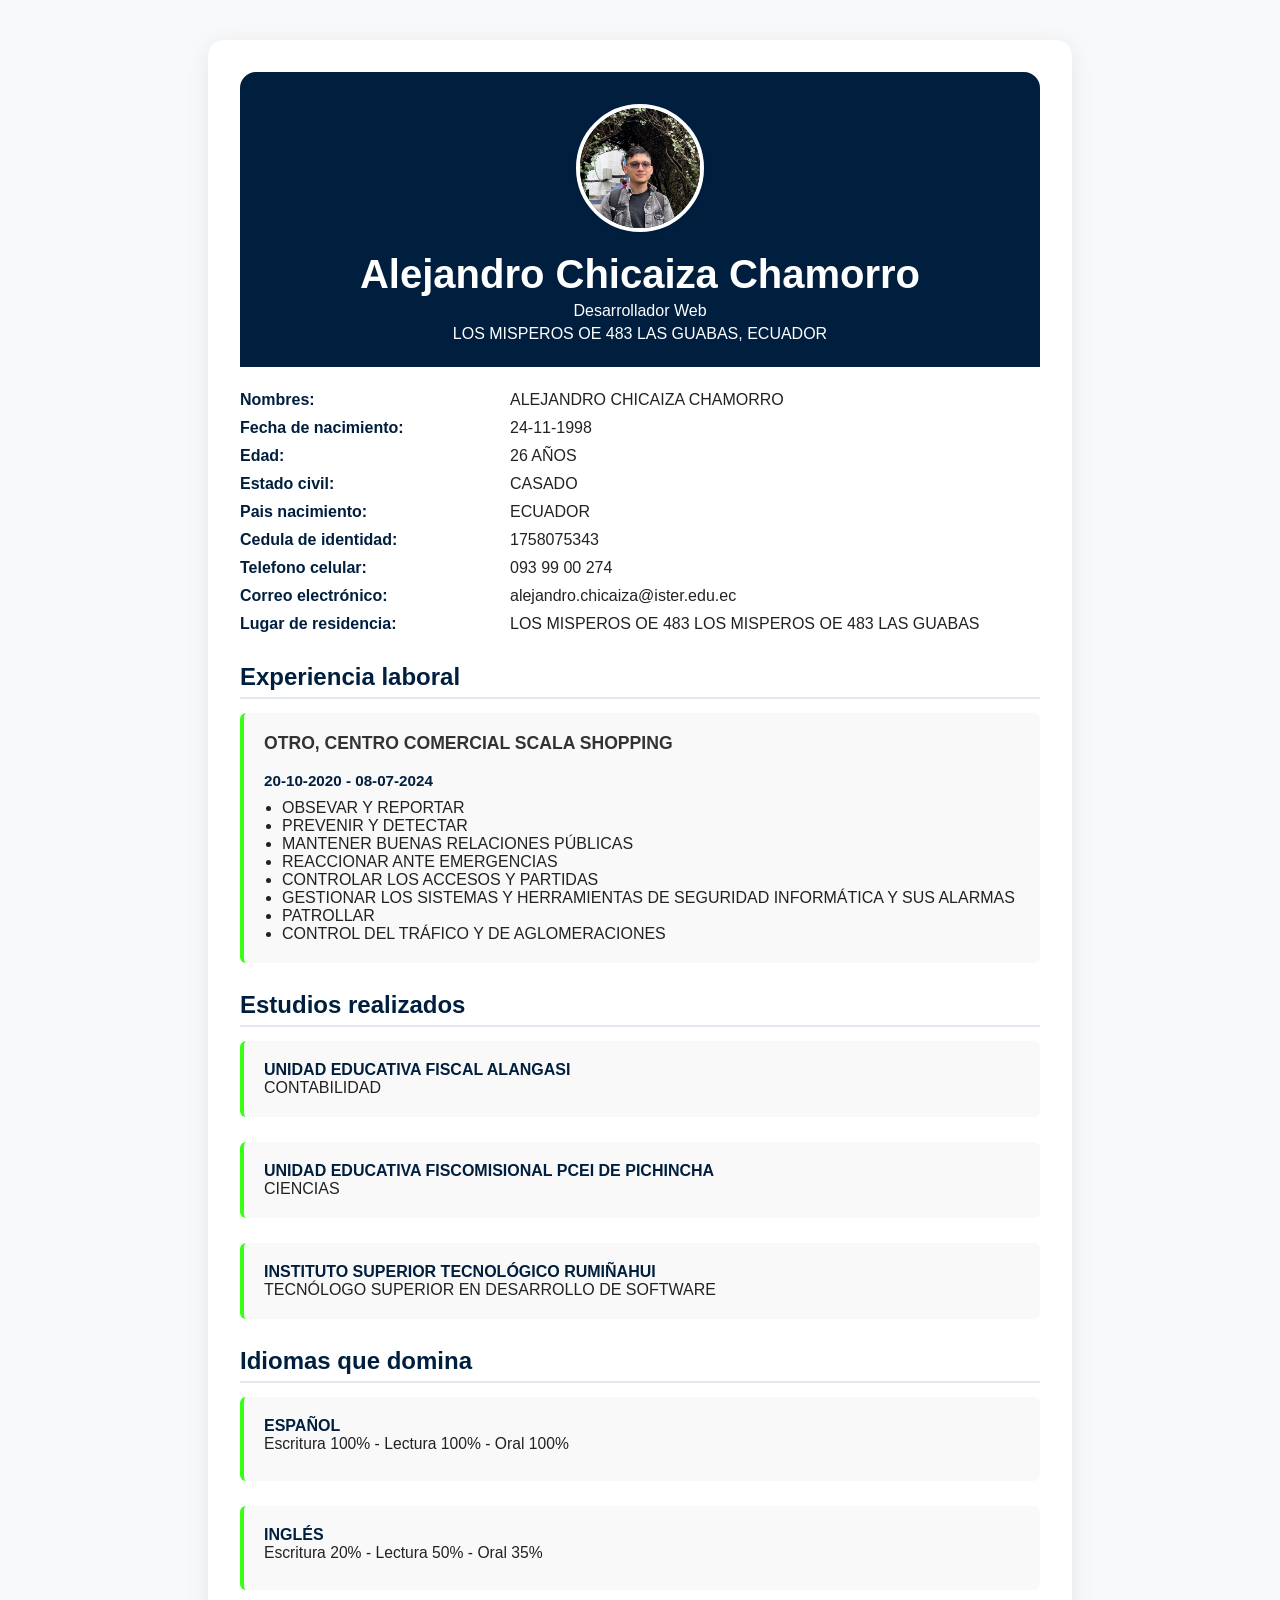
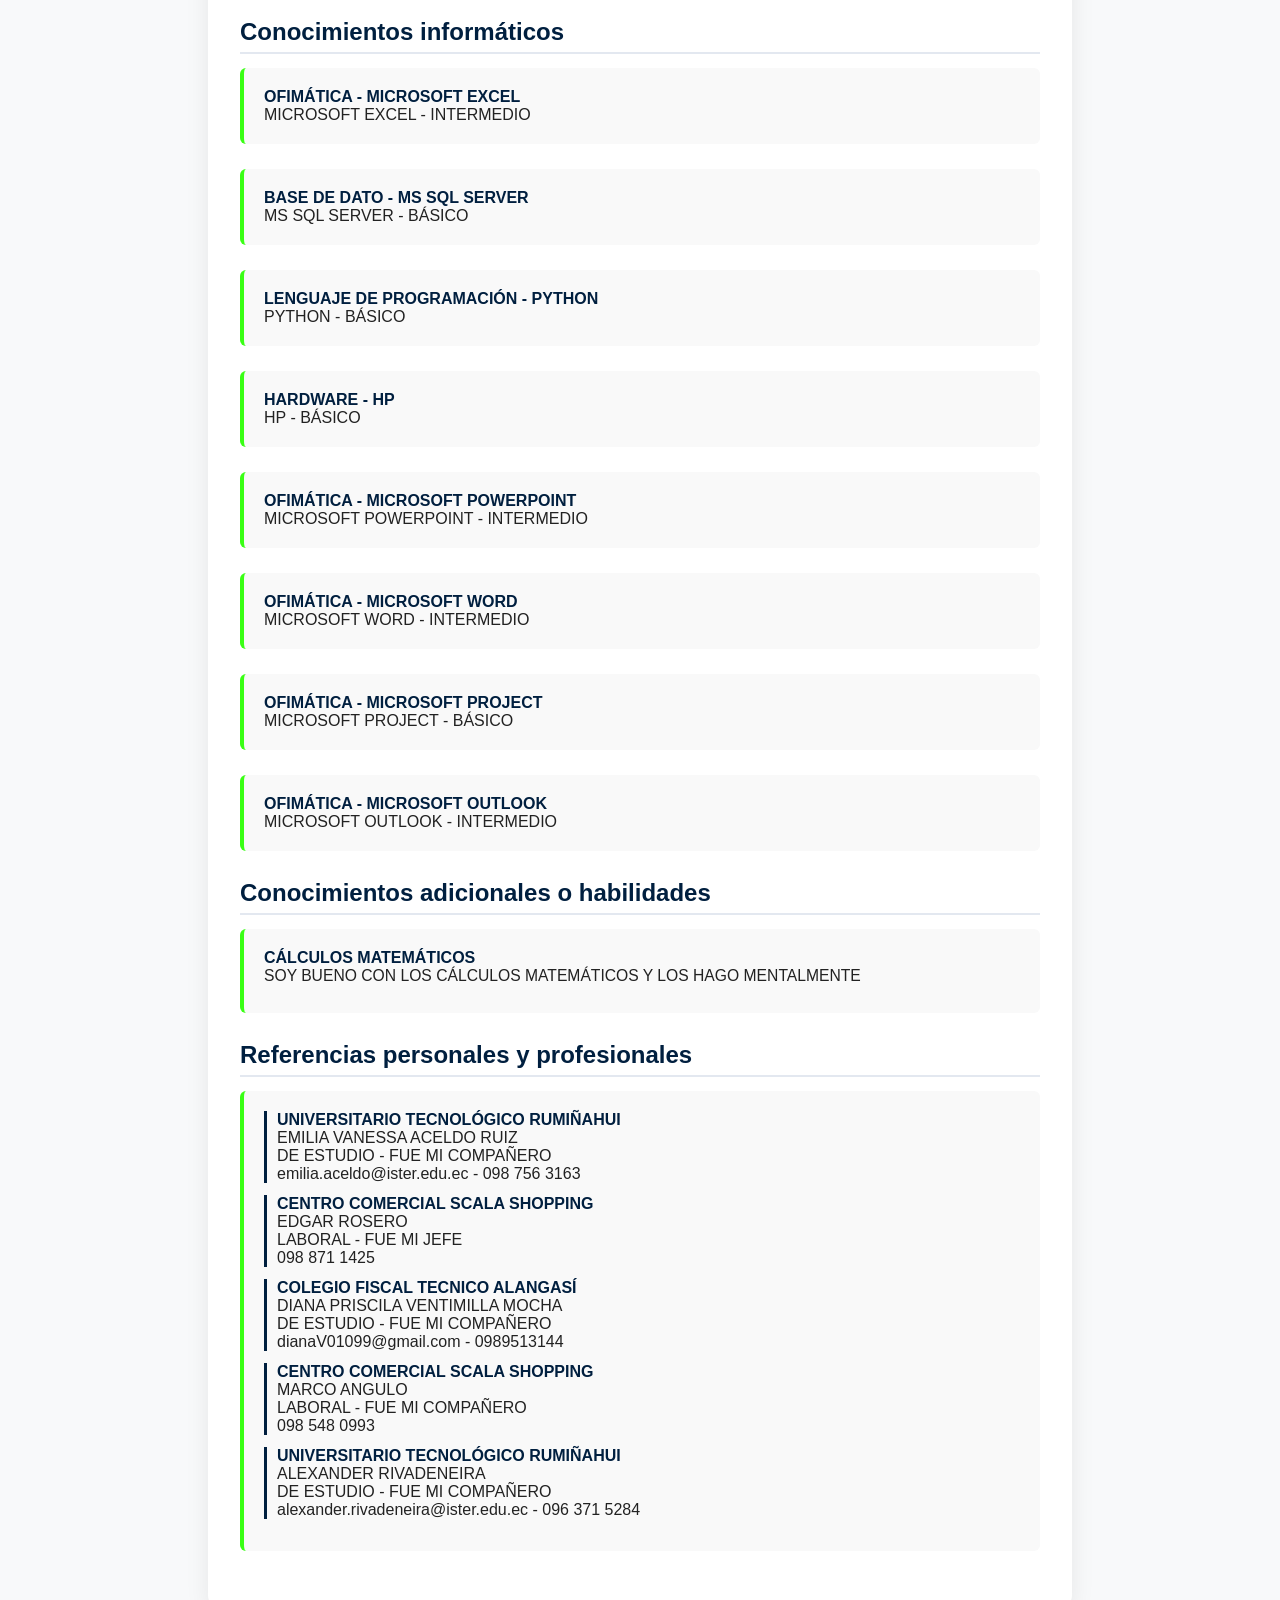
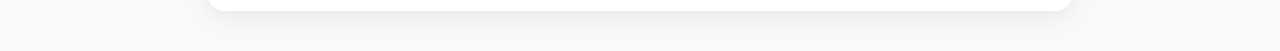
<file: Proyecto_Abi/CV/hoja-de-vida.html>
<!DOCTYPE html>
<html lang="es">
<head>
  <meta charset="UTF-8">
  <title>Hoja de Vida - Alejandro Chicaiza Chamorro</title>
  <link rel="stylesheet" href="estilos.css">
</head>
<body>
  <div class="cv-container">
    <div class="header">
      <img src="Foto/Alejandro.jpg" alt="Foto de Alejandro Chicaiza Chamorro" class="foto-perfil">
      <h1>Alejandro Chicaiza Chamorro</h1>
      <p>Desarrollador Web</p>
      <p>LOS MISPEROS OE 483 LAS GUABAS, ECUADOR</p>
    </div>

    <div class="section info-personal">
      <div><strong>Nombres:</strong></div>
      <div>ALEJANDRO CHICAIZA CHAMORRO</div>
      <div><strong>Fecha de nacimiento:</strong></div>
      <div>24-11-1998</div>
      <div><strong>Edad:</strong></div>
      <div>26 AÑOS</div>
      <div><strong>Estado civil:</strong></div>
      <div>CASADO</div>
      <div><strong>Pais nacimiento:</strong></div>
      <div>ECUADOR</div>
      <div><strong>Cedula de identidad:</strong></div>
      <div>1758075343</div>
      <div><strong>Telefono celular:</strong></div>
      <div>093 99 00 274</div>
      <div><strong>Correo electrónico:</strong></div>
      <div>alejandro.chicaiza@ister.edu.ec</div>
      <div><strong>Lugar de residencia:</strong></div>
      <div>LOS MISPEROS OE 483 LOS MISPEROS OE 483 LAS GUABAS</div>
    </div>

    <div class="section">
      <h2>Experiencia laboral</h2>
      <div class="experiencia">
        <h3>OTRO, CENTRO COMERCIAL SCALA SHOPPING</h3>
        <div class="experiencia-fecha">20-10-2020 - 08-07-2024</div>
        <ul>
          <li>OBSEVAR Y REPORTAR</li>
          <li>PREVENIR Y DETECTAR</li>
          <li>MANTENER BUENAS RELACIONES PÚBLICAS</li>
          <li>REACCIONAR ANTE EMERGENCIAS</li>
          <li>CONTROLAR LOS ACCESOS Y PARTIDAS</li>
          <li>GESTIONAR LOS SISTEMAS Y HERRAMIENTAS DE SEGURIDAD INFORMÁTICA Y SUS ALARMAS</li>
          <li>PATROLLAR</li>
          <li>CONTROL DEL TRÁFICO Y DE AGLOMERACIONES</li>
        </ul>
      </div>
    </div>

    <div class="section">
      <h2>Estudios realizados</h2>
      <div class="estudios">
        <div class="estudio-nombre">UNIDAD EDUCATIVA FISCAL ALANGASI</div>
        <div>CONTABILIDAD</div>
      </div>
      <div class="estudios">
        <div class="estudio-nombre">UNIDAD EDUCATIVA FISCOMISIONAL PCEI DE PICHINCHA</div>
        <div>CIENCIAS</div>
      </div>
      <div class="estudios">
        <div class="estudio-nombre">INSTITUTO SUPERIOR TECNOLÓGICO RUMIÑAHUI</div>
        <div>TECNÓLOGO SUPERIOR EN DESARROLLO DE SOFTWARE</div>
      </div>
    </div>

    <div class="section">
      <h2>Idiomas que domina</h2>
      <div class="idiomas">
        <div class="idioma-nombre">ESPAÑOL</div>
        <div class="idioma-detalle">
          Escritura 100% - Lectura 100% - Oral 100%
        </div>
      </div>
      <div class="idiomas">
        <div class="idioma-nombre">INGLÉS</div>
        <div class="idioma-detalle">
          Escritura 20% - Lectura 50% - Oral 35%
        </div>
      </div>
    </div>

    <div class="section">
      <h2>Conocimientos informáticos</h2>
      <div class="conocimientos">
        <div class="conocimiento-nombre">OFIMÁTICA - MICROSOFT EXCEL</div>
        <div>MICROSOFT EXCEL - INTERMEDIO</div>
      </div>
      <div class="conocimientos">
        <div class="conocimiento-nombre">BASE DE DATO - MS SQL SERVER</div>
        <div>MS SQL SERVER - BÁSICO</div>
      </div>
      <div class="conocimientos">
        <div class="conocimiento-nombre">LENGUAJE DE PROGRAMACIÓN - PYTHON</div>
        <div>PYTHON - BÁSICO</div>
      </div>
      <div class="conocimientos">
        <div class="conocimiento-nombre">HARDWARE - HP</div>
        <div>HP - BÁSICO</div>
      </div>
      <div class="conocimientos">
        <div class="conocimiento-nombre">OFIMÁTICA - MICROSOFT POWERPOINT</div>
        <div>MICROSOFT POWERPOINT - INTERMEDIO</div>
      </div>
      <div class="conocimientos">
        <div class="conocimiento-nombre">OFIMÁTICA - MICROSOFT WORD</div>
        <div>MICROSOFT WORD - INTERMEDIO</div>
      </div>
      <div class="conocimientos">
        <div class="conocimiento-nombre">OFIMÁTICA - MICROSOFT PROJECT</div>
        <div>MICROSOFT PROJECT - BÁSICO</div>
      </div>
      <div class="conocimientos">
        <div class="conocimiento-nombre">OFIMÁTICA - MICROSOFT OUTLOOK</div>
        <div>MICROSOFT OUTLOOK - INTERMEDIO</div>
      </div>
    </div>

    <div class="section">
      <h2>Conocimientos adicionales o habilidades</h2>
      <div class="habilidades">
        <div class="habilidad-nombre">CÁLCULOS MATEMÁTICOS</div>
        <div class="habilidad-detalle">
          SOY BUENO CON LOS CÁLCULOS MATEMÁTICOS Y LOS HAGO MENTALMENTE
        </div>
      </div>
    </div>

    <div class="section">
      <h2>Referencias personales y profesionales</h2>
      <div class="referencias">
        <div class="referencia">
          <div class="conocimiento-nombre">UNIVERSITARIO TECNOLÓGICO RUMIÑAHUI</div>
          <div>EMILIA VANESSA ACELDO RUIZ<br>
          DE ESTUDIO - FUE MI COMPAÑERO<br>
          emilia.aceldo@ister.edu.ec - 098 756 3163</div>
        </div>
        <div class="referencia">
          <div class="conocimiento-nombre">CENTRO COMERCIAL SCALA SHOPPING</div>
          <div>EDGAR ROSERO<br>
          LABORAL - FUE MI JEFE<br>
          098 871 1425</div>
        </div>
        <div class="referencia">
          <div class="conocimiento-nombre">COLEGIO FISCAL TECNICO ALANGASÍ</div>
          <div>DIANA PRISCILA VENTIMILLA MOCHA<br>
          DE ESTUDIO - FUE MI COMPAÑERO<br>
          dianaV01099@gmail.com - 0989513144</div>
        </div>
        <div class="referencia">
          <div class="conocimiento-nombre">CENTRO COMERCIAL SCALA SHOPPING</div>
          <div>MARCO ANGULO<br>
          LABORAL - FUE MI COMPAÑERO<br>
          098 548 0993</div>
        </div>
        <div class="referencia">
          <div class="conocimiento-nombre">UNIVERSITARIO TECNOLÓGICO RUMIÑAHUI</div>
          <div>ALEXANDER RIVADENEIRA<br>
          DE ESTUDIO - FUE MI COMPAÑERO<br>
          alexander.rivadeneira@ister.edu.ec - 096 371 5284</div>
        </div>
      </div>
    </div>
  </div>
</body>
</html>
</file>
<file: Proyecto_Abi/CV/estilos.css>
body {
  background: #f8f9fa; /* Blanco tirando a gris muy claro */
  color: #222;
  font-family: 'Segoe UI', Arial, sans-serif;
}

.cv-container {
  background: #fff;
  max-width: 800px;
  margin: 40px auto;
  padding: 32px;
  border-radius: 16px;
  box-shadow: 0 4px 24px rgba(0,0,0,0.08);
}

.header {
  text-align: center;
  background: #001f3f; /* Azul naval */
  color: #fff;
  padding: 32px 0 24px 0;
  border-radius: 16px 16px 0 0;
  margin-bottom: 24px;
  position: relative;
}

.header h1 {
  margin: 0;
  font-size: 2.5em;
}

.header p {
  margin: 5px 0 0 0;
}

.foto-perfil {
  width: 120px;
  height: 120px;
  object-fit: cover;
  border-radius: 50%;
  border: 4px solid #fff;
  margin-bottom: 16px;
  box-shadow: 0 2px 8px rgba(0,0,0,0.10);
}

.section {
  margin-bottom: 28px;
}

.section h2 {
  color: #001f3f; /* Azul naval */
  border-bottom: 2px solid #e3e8f0;
  padding-bottom: 6px;
  margin-bottom: 14px;
}

.info-personal {
  display: grid;
  grid-template-columns: 250px 1fr;
  row-gap: 10px;
  column-gap: 20px;
  margin-bottom: 30px;
}

.info-personal strong {
  display: inline-block;
  min-width: 180px;
  color: #001f3f; /* Azul naval */
}

.experiencia, .estudios, .idiomas, .conocimientos, .habilidades, .referencias {
  background: #f9f9f9;
  border-radius: 6px;
  padding: 20px;
  margin-bottom: 25px;
  border-left: 4px solid #39FF14; /* Verde fluorescente */
}

.experiencia h3, .estudios h3, .idiomas h3, .conocimientos h3, .habilidades h3, .referencias h3 {
  margin-top: 0;
  color: #333;
  font-size: 1.1em;
}

.experiencia-fecha {
  color: #001f3f; /* Azul naval */
  font-weight: bold;
  font-size: 0.95em;
  margin-bottom: 10px;
}

.experiencia ul, .conocimientos ul {
  margin: 0;
  padding-left: 18px;
}

.estudio-nombre, .idioma-nombre, .conocimiento-nombre, .habilidad-nombre {
  color: #001f3f; /* Azul naval */
  font-weight: bold;
}

.idioma-detalle {
  font-size: 0.98em;
  margin-bottom: 8px;
}

.habilidad-detalle {
  font-size: 0.98em;
  margin-bottom: 8px;
}

.referencias .referencia {
  margin-bottom: 12px;
  padding-left: 10px;
  border-left: 3px solid #001f3f; /* Azul naval */
}

@media (max-width: 600px) {
  .cv-container {
    padding: 15px;
  }
  .info-personal {
    grid-template-columns: 1fr;
  }
  .info-personal strong {
    min-width: 120px;
  }
}
</file>
